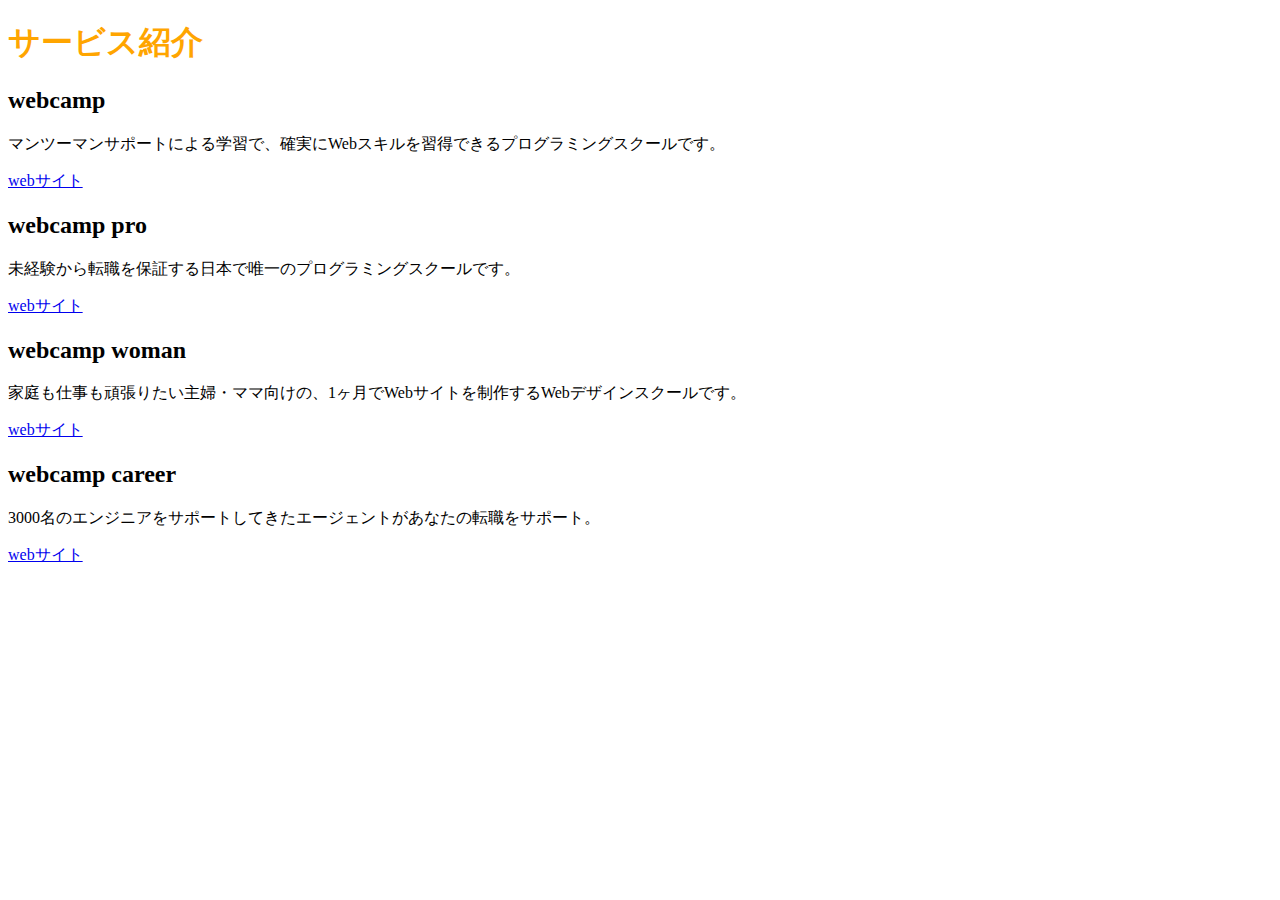
<file: chapter2_exercise/index.html>
<!DOCTYPE html>
<html lang="ja">
  <head>
    <meta charset="UTF-8" />
    <title>初めてのHTML</title>
    <link rel="stylesheet" href="style.css" />
    </head>
    
  <body>
    <h1>サービス紹介</h1>
    
    <h2>webcamp</h2>
    <p>マンツーマンサポートによる学習で、確実にWebスキルを習得できるプログラミングスクールです。</p>
    <a href="#">webサイト</a>
    
    <h2>webcamp pro</h2>
    <p>未経験から転職を保証する日本で唯一のプログラミングスクールです。</p>
    <a href="#">webサイト</a>
    
    <h2>webcamp woman</h2>
    <p>家庭も仕事も頑張りたい主婦・ママ向けの、1ヶ月でWebサイトを制作するWebデザインスクールです。</p>
    <a href="#">webサイト</a>
    
    <h2>webcamp career</h2>
    <p>3000名のエンジニアをサポートしてきたエージェントがあなたの転職をサポート。</p>
    <a href="#">webサイト</a>
    
  
  
  
  
  
  
  </body>
</html>
</file>
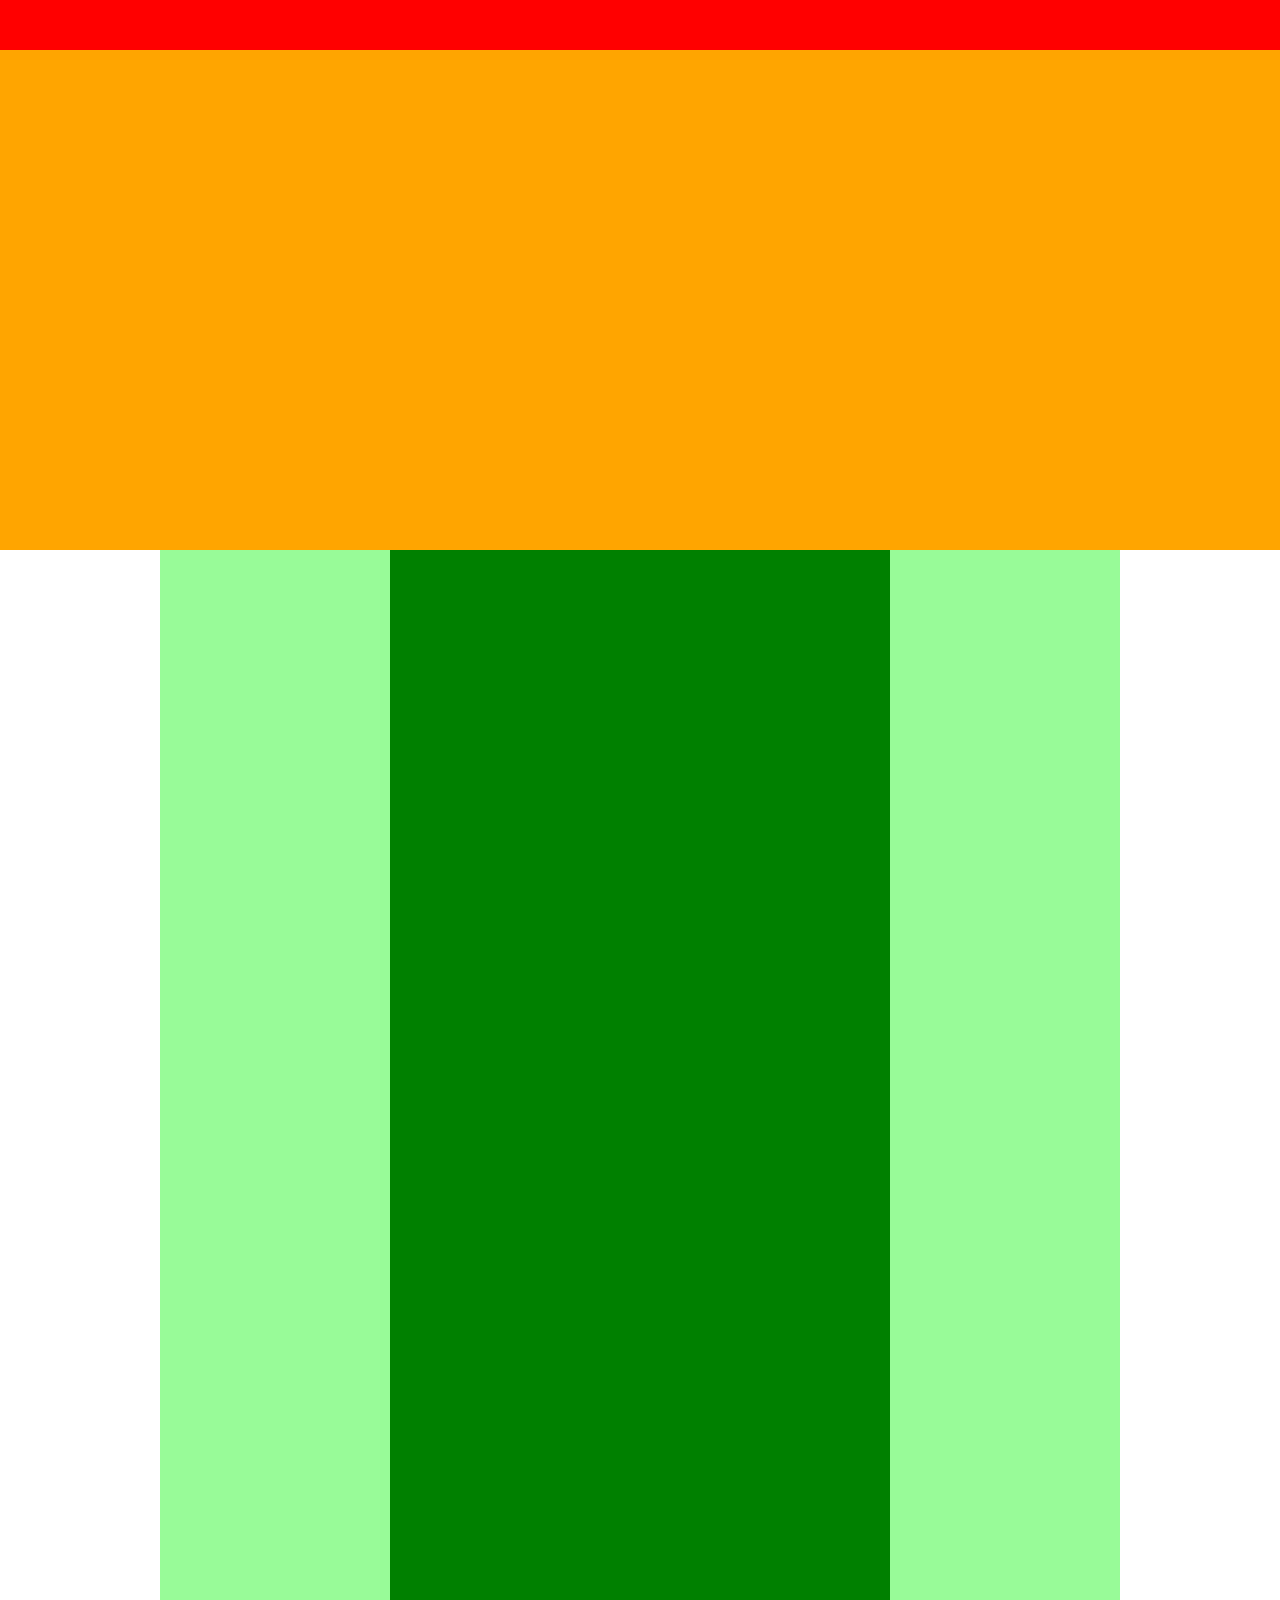
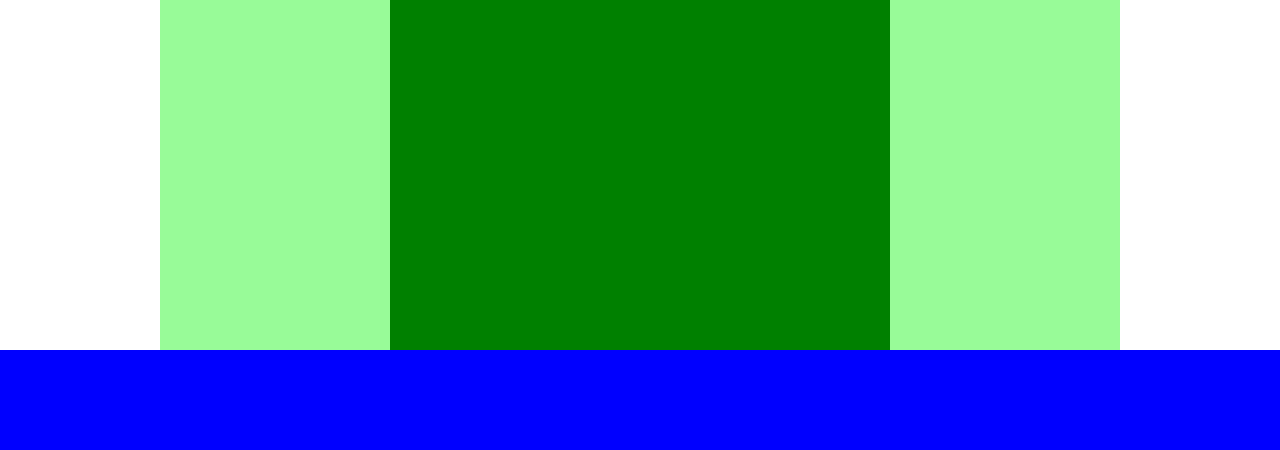
<file: chapter4_exercise/index.html>
<!DOCTYPE html>
<html lang="ja">
  <head>
    <meta charset="utf-8" />
    <link rel="stylesheet" href="style.css" />
    <title>第4章演習</title>
  </head>
  
  <body>
    <header>
      <div class="header-top"></div>
      <div class="header-bottom"></div>
    </header>
    
    <main>
      <div class="main-left"></div>
      <div class="main-center"></div>
      <div class="main-right"></div>
    </main>
    
    
    <footer>
      
    </footer>
    
    
  </body>
</html>
</file>
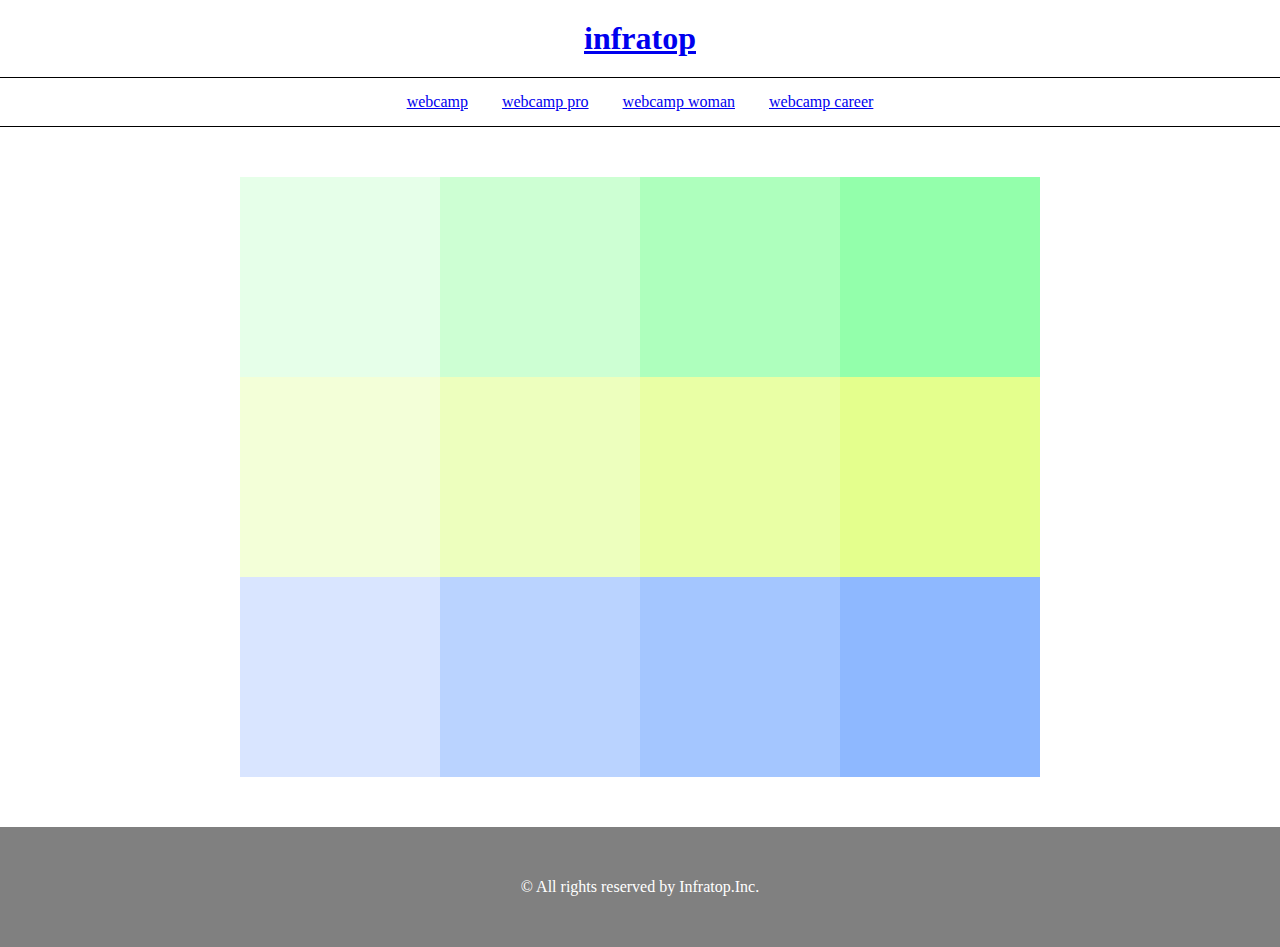
<file: chapter5_exercise/index.html>
<!DOCTYPE html>
<html lang="ja">
  <head>
    <meta charset="utf-8"/>
    <link rel="stylesheet" href="style.css" />
    <title>第5章演習</title>
  </head>
  
  <body>
    <header>
      <h1 class="header-text">
        <a href="#">infratop</a>
      </h1>
    </header>
    
    <div class="nav-list">
      <ul>
        <a href="#" class="nav-list-item">webcamp</a>
        <a href="#" class="nav-list-item">webcamp pro</a>
        <a href="#" class="nav-list-item">webcamp woman</a>
        <a href="#" class="nav-list-item">webcamp career</a>
      </ul>
    </div>
    
    <main>
      <div class="box1"></div>
      <div class="box2"></div>
      <div class="box3"></div>
      <div class="box4"></div>
      <div class="box5"></div>
      <div class="box6"></div>
      <div class="box7"></div>
      <div class="box8"></div>
      <div class="box9"></div>
      <div class="box10"></div>
      <div class="box11"></div>
      <div class="box12"></div>
    </main>
    
    
    <footer>
      <p class="footer-text">
        © All rights reserved by Infratop.Inc.
      </p>
    </footer>
    
    
  </body>
  
</html>
</file>
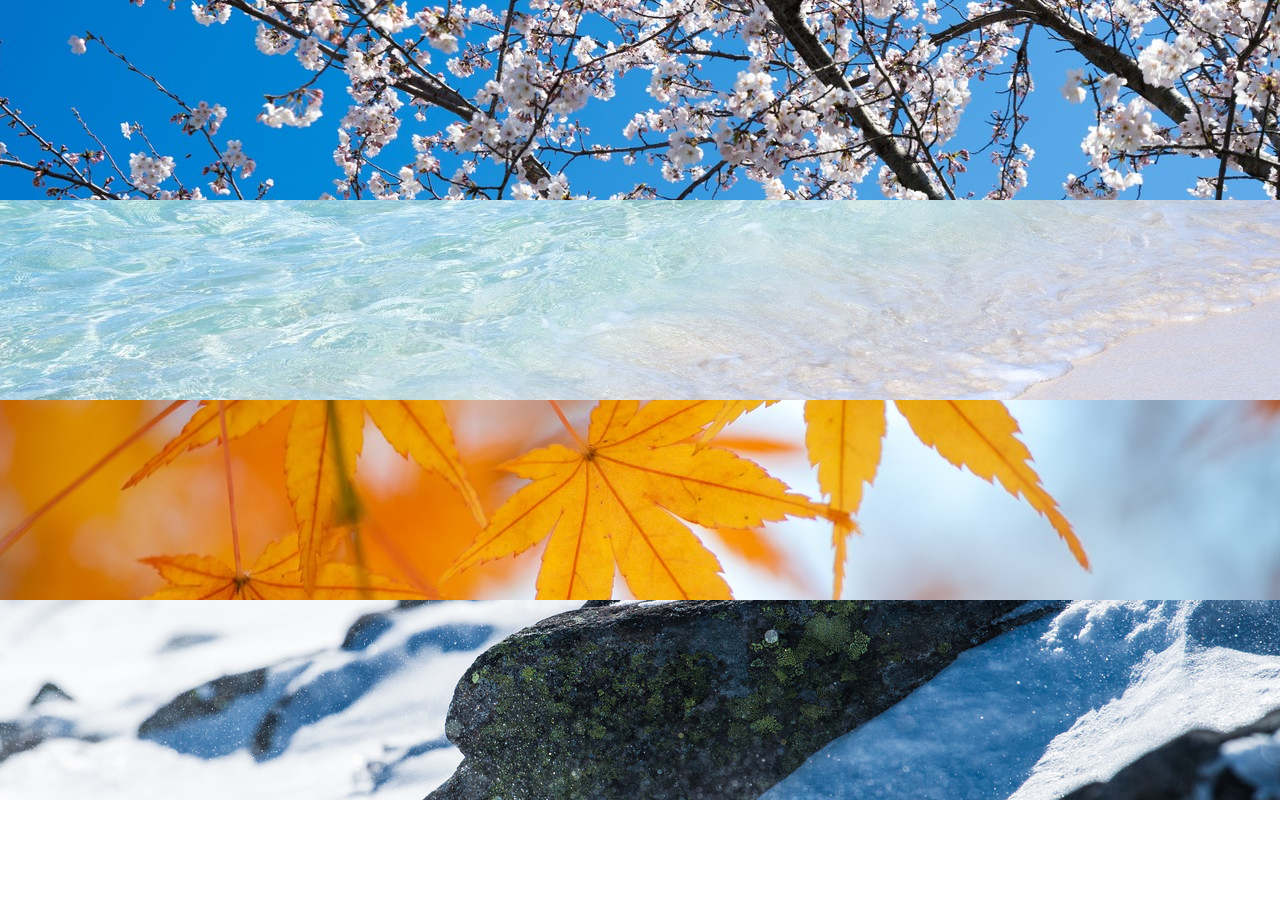
<file: chapter6_exercise/index.html>
<!DOCTYPE html>
<html lang="ja">
  <head>
    <meta charset="utf-8">
    <link rel="stylesheet" href="style.css" />
    <title>第6章演習</title>
  </head>
  
  <body>
    <div class="box1"></div>
    <div class="box2"></div>
    <div class="box3"></div>
    <div class="box4"></div>
  </body>

    

</html>
</file>
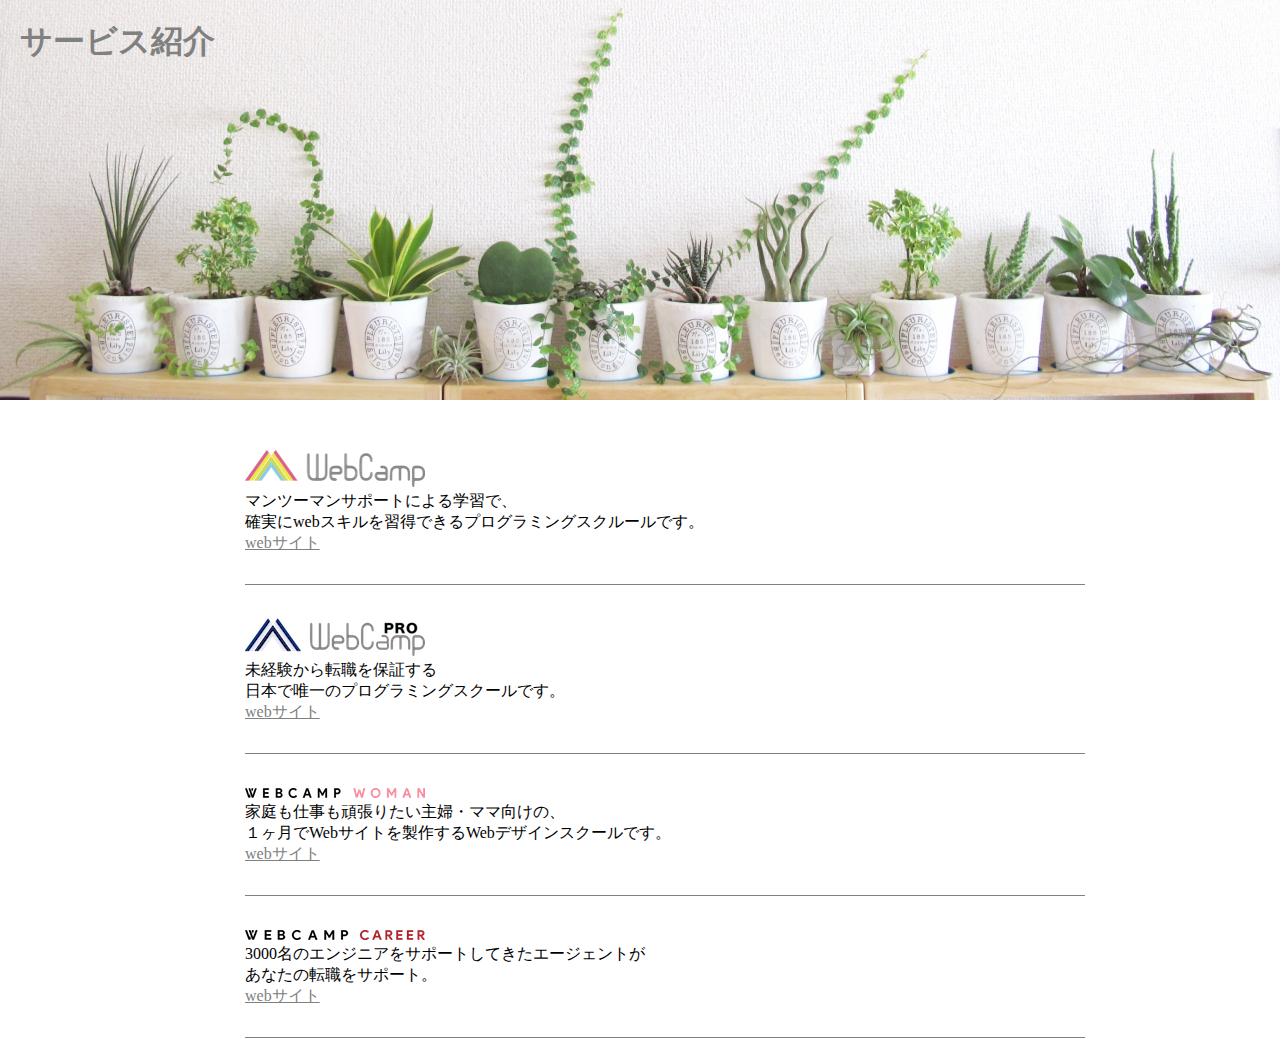
<file: chapter7_exercise/index.html>
<!DOCTYPE html>
<html lang="ja">
  <head>
    <meta charset="utf-8">
    <link rel="stylesheet" href="style.css" />
    <title>第7章演習</title>
  </head>
  
  <body>
    <header>
      <h1>サービス紹介</h1>
    </header>


    <main>
      <div class="main-content">
        <img src="img/wc-logo.png">
        <p class="main-text">
          マンツーマンサポートによる学習で、<br>
          確実にwebスキルを習得できるプログラミングスクルールです。
        </p>
        <a href="#">webサイト</a>
      </div>
      
      <div class="main-content">
        <img src="img/wcp-logo.png">
        <p class="main-text">
          未経験から転職を保証する<br>
          日本で唯一のプログラミングスクールです。
        </p>
        <a href="#">webサイト</a>
      </div>
      
      <div class="main-content">
        <img src="img/wcw-logo.png">
        <p class="main-text">
          家庭も仕事も頑張りたい主婦・ママ向けの、<br>
          １ヶ月でWebサイトを製作するWebデザインスクールです。
        </p>
        <a href="#">webサイト</a>
      </div>
      
      <div class="main-content">
        <img src="img/wcc-logo.png">
        <p class="main-text">
          3000名のエンジニアをサポートしてきたエージェントが<br>
          あなたの転職をサポート。
        </p>
        <a href="#">webサイト</a>
      </div>
      
      
      
      
      
      
      
      
    </main>
    
    
  </body>
  
  
</html>
</file>
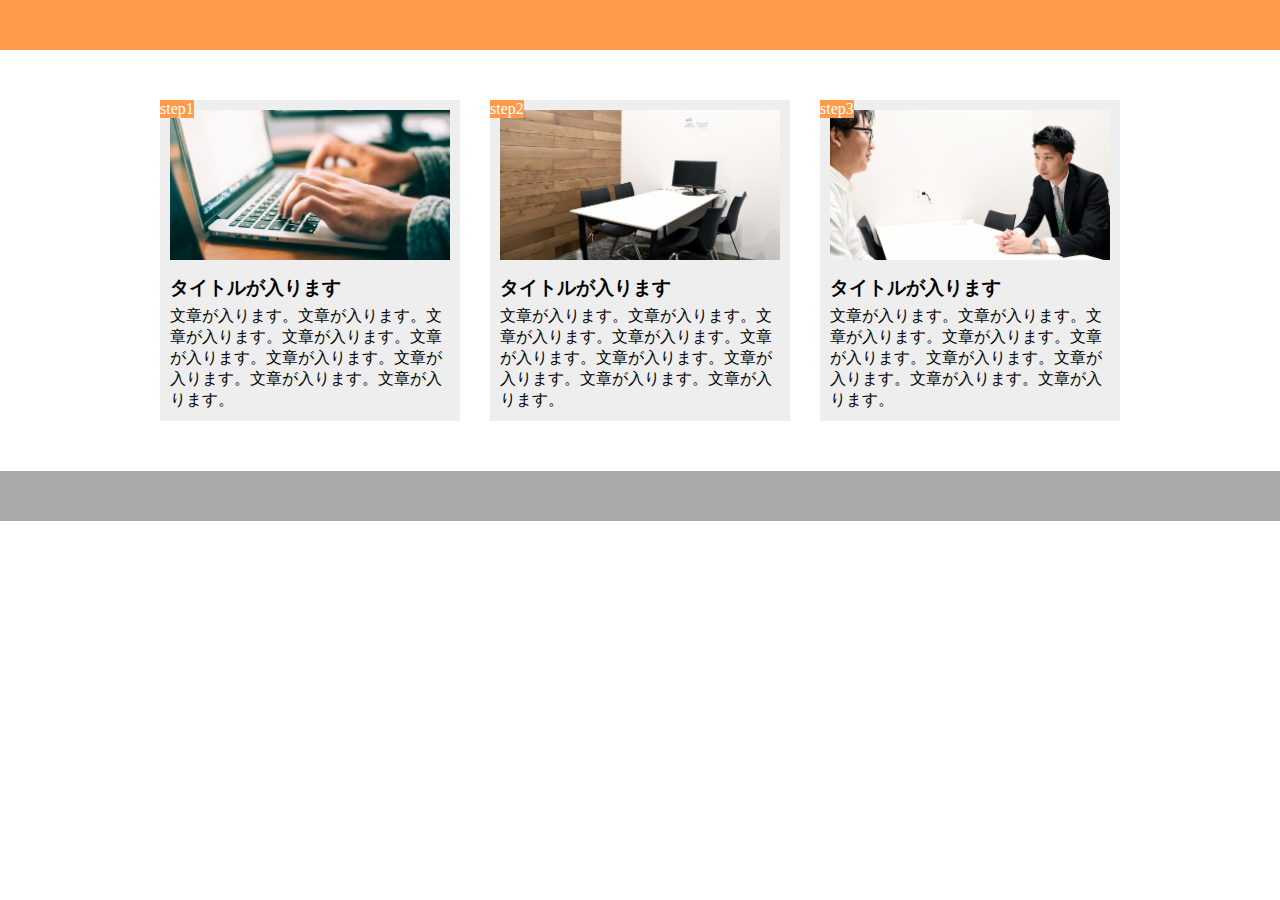
<file: chapter9_exercise2/index.html>
<!DOCTYPE html>
<html lang="ja">
  <head>
    <meta charset="utf-8" />
    <meta name="viewport" content="width=device-width,initial-scale=1.0">
    <link rel="stylesheet" href="style.css" />
    <title>第9章演習2</title>
  </head>
  
  <body>
    <header></header>
    <main>
      
      <div class="content-box">
        <div class="content-image1"></div>
        <span class="step">step1</span>
        <h3 class="content-title">タイトルが入ります</h3>
        <p>文章が入ります。文章が入ります。文章が入ります。文章が入ります。文章が入ります。文章が入ります。文章が入ります。文章が入ります。文章が入ります。</p>
      </div>
      
      <div class="content-box">
        <div class="content-image2"></div>
        <span class="step">step2</span>
        <h3 class="content-title">タイトルが入ります</h3>
        <p>文章が入ります。文章が入ります。文章が入ります。文章が入ります。文章が入ります。文章が入ります。文章が入ります。文章が入ります。文章が入ります。</p>
      </div>
      
      <div class="content-box">
        <div class="content-image3"></div>
        <span class="step">step3</span>
        <h3 class="content-title">タイトルが入ります</h3>
        <p>文章が入ります。文章が入ります。文章が入ります。文章が入ります。文章が入ります。文章が入ります。文章が入ります。文章が入ります。文章が入ります。</p>
      </div>
      
    </main>
    <footer></footer>
  </body>
</html>
</file>
<file: chapter2_exercise/style.css>
h1 {
  color: orange;
}
</file>
<file: chapter4_exercise/style.css>
* {
  margin: 0;
  padding: 0;
  box-sizing: border-box;
}

header {
  width: 100%;
  height: 550px;
}

.header-top {
  width: 100%;
  height: 50px;
  background-color: red;
}

.header-bottom {
  width: 100%;
  height: 500px;
  background-color: orange;
}

main {
  height: 1400px;
  display: flex;
  justify-content: center;
}

.main-left {
  height: 1400px;
  width: 230px;
  background-color: palegreen;
}

.main-center {
  height: 1400px;
  width: 500px;
  background-color: green;
}

.main-right {
  height: 1400px;
  width: 230px;
  background-color: palegreen;
}

footer {
  width: 100%;
  height: 100px;
  background-color: blue;
}
</file>
<file: chapter5_exercise/style.css>
* {
  margin: 0;
  padding: 0;
  box-sizing: border-box;
}

.header-text {
  text-align: center;
  padding: 20px 0;
}


.nav-list {
  border-top: 1px solid black;
  border-bottom: 1px solid black;
  padding: 15px 0;
  text-align: center;
}

.nav-list-item {
  padding-left: 15px;
  padding-right: 15px;
}

main {
  width: 800px;
  margin: 50px auto;
  display: flex;
  flex-wrap: wrap;
}

.box1 {
  width: 200px;
  height: 200px;
  background-color: #e6ffe9;
}

.box2 {
  width: 200px;
  height: 200px;
  background-color: #cdffd3;
}

.box3 {
  width: 200px;
  height: 200px;
  background-color: #aeffbd;
}

.box4 {
  width: 200px;
  height: 200px;
  background-color: #93ffab;
}

.box5 {
  width: 200px;
  height: 200px;
  background-color: #f3ffd8;
}

.box6 {
  width: 200px;
  height: 200px;
  background-color: #edffbe;
}

.box7 {
  width: 200px;
  height: 200px;
  background-color: #e9ffa5;
}

.box8 {
  width: 200px;
  height: 200px;
  background-color: #e4ff8d;
}

.box9 {
  width: 200px;
  height: 200px;
  background-color: #d9e5ff;
}

.box10 {
  width: 200px;
  height: 200px;
  background-color: #bad3ff;
}

.box11 {
  width: 200px;
  height: 200px;
  background-color: #a4c6ff;
}

.box12 {
  width: 200px;
  height: 200px;
  background-color: #8eb8ff;
}




















footer {
  width: 100%;
  height: 120px;
  background-color: gray;
  text-align: center;
  line-height: 120px;
}

.footer-text  {
  color: white;
  
  
}
</file>
<file: chapter6_exercise/style.css>
* {
  margin: 0;
  padding: 0;
  box-sizing: border-box;
}

.box1 {
  width: 100%;
  height: 200px;
  background-image: url(img/box1.jpg);
  background-position: center;
}

.box2 {
  width: 100%;
  height: 200px;
  background-image: url(img/box2.jpg);
  background-position: center;
}

.box3 {
  width: 100%;
  height: 200px;
  background-image: url(img/box3.jpg);
  background-position: center;
}

.box4 {
  width: 100%;
  height: 200px;
  background-image: url(img/box4.jpg);
  background-position: right;
}
</file>
<file: chapter7_exercise/style.css>
* {
  margin: 0;
  padding: 0;
  box-sizing: border-box;
}

header {
  width: 100%;
  height: 400px;
  background-image: url(img/mv.jpg);
  background-size: cover;
  background-position: bottom;
}

h1 {
  padding: 20px;
  color: grey;
}

main {
  margin: 20px 0 0 50px;
}

.main-content {
  width: 840px;
  margin: 0 auto;
  border-bottom: 1px solid grey;
  padding: 30px 0;
}

a {
  color: grey;
}
</file>
<file: chapter9_exercise2/style.css>
* {
  margin: 0;
  padding: 0;
  box-sizing: border-box;
}

header {
  height: 50px;
  background-color: #ff9a4b;
}

main {
  width: 960px;
  margin: 50px auto;
  display: flex;
}

.content-box {
  width: 300px;
  padding: 10px;
  margin-right: 30px;
  background-color: #eee;
  position: relative;
}

.content-box:last-child {
  margin-right: 0;
}

.step {
  color: #fff;
  background-color: #ff9a4b;
  position: absolute;
  top: 0;
  left: 0;
}

.content-image1 {
  height: 150px;
  background-image: url(img/flow01.png);
  background-size: cover;
  background-position: bottom;
}

.content-image2 {
  height: 150px;
  background-image: url(img/flow02.png);
  background-size: cover;
  background-position: bottom;
}

.content-image3 {
  height: 150px;
  background-image: url(img/flow03.png);
  background-size: cover;
  background-position: bottom;
}

.content-title {
  margin-top: 15px;
  margin-bottom: 5px;
}

footer {
  height: 50px;
  background-color: #aaa;
}

@media screen and (max-width: 768px) {
  header {
    width: 100%;
  }
  
  main {
    width: 100%;
    display: block;
  }
  

  .content-box {
    width: 90%;
    margin-bottom: 20px;
    margin-right: 5%;
    margin-left: 5%;
  }
  
  .content-box:last-child {
    margin-bottom: 0;
  }
  
  footer {
    width: 100%;
  }
  
}
</file>
